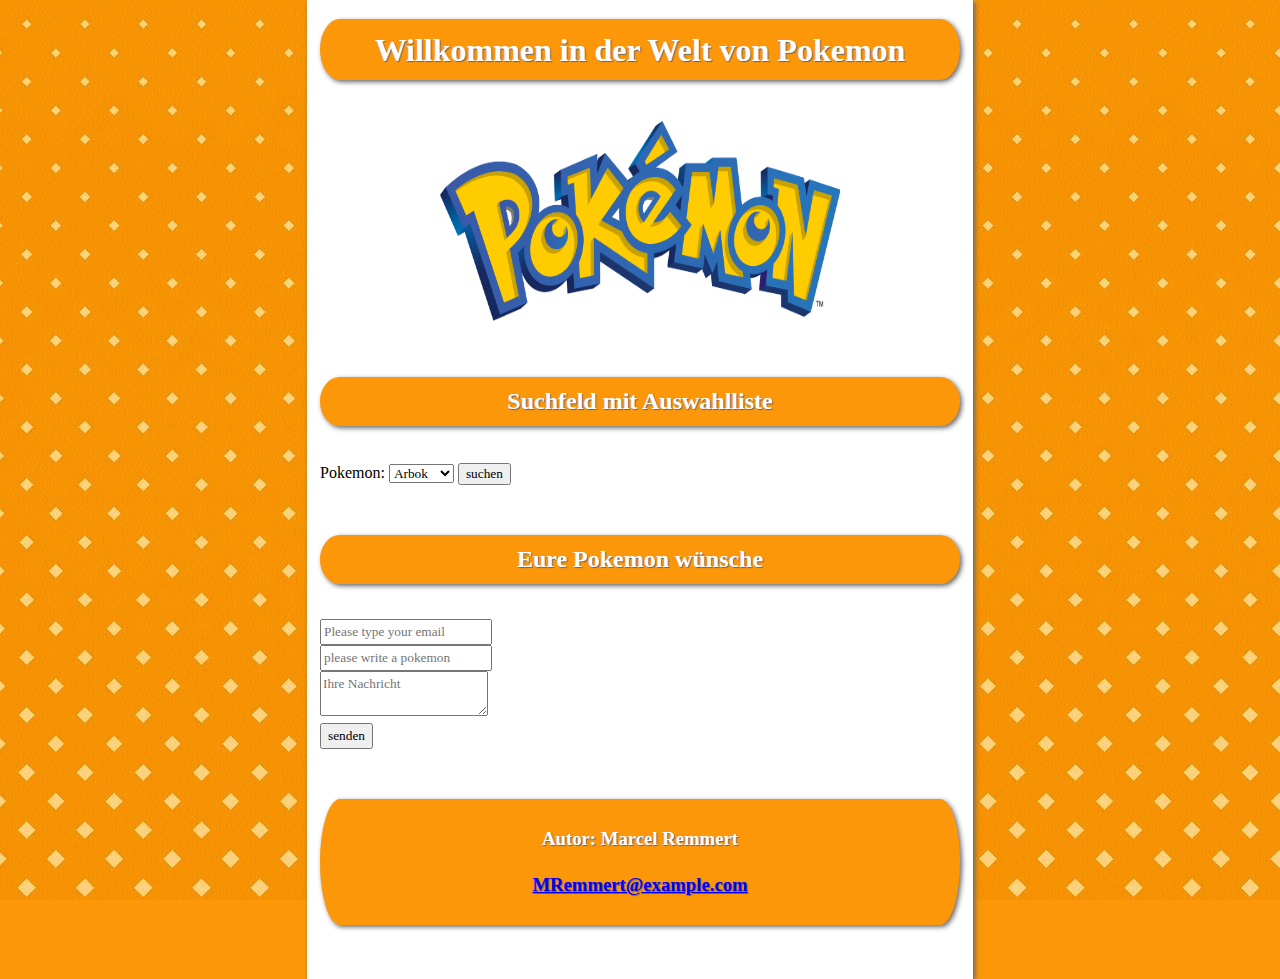
<file: index.html>
<!DOCTYPE html>
<html lang="de">
<head>
    <meta charset="UTF-8">
    <meta http-equiv="X-UA-Compatible" content="IE=edge">
    <meta name="viewport" content="width=device-width, initial-scale=1.0">
    <title>Hauptseite</title>
    <link rel="stylesheet" href="style.css">
</head>
<body>
    <div class="hauptbehaelter">
        <h1>Willkommen in der Welt von Pokemon</h1>
        <section class="padding-lr20">
            <img class="logo" src="images/International_Pokémon_logo.svg.png" alt="Das Logo von Pokemon">
            <p>

            </p>
        </section>
        <section>
            <h2>Suchfeld mit Auswahlliste</h2>
            <label for="pok">Pokemon:</label>
            <select name="pokemon" id="pok">
                <option value="arbok.html">Arbok</option>
                <option value="pikachu.html">Pikachu</option>
                <option value="raichu.html">Raichu</option>

            </select>

            <input type="button" value="suchen" onclick="location.href=(document.getElementById('pok').value)"/>
            
        </section>
        <section>
            <h2>Eure Pokemon wünsche</h2>
            <form action="index.html" method="post" target="_self">
                <div>
                     <input type="email" name="email" placeholder="Please type your email" required/>
                </div>

                <div>
                    <input type="text" name="pokemonName" minlength="2" placeholder="please write a pokemon"/> 
                </div>

                <div>
                    <textarea name="message" placeholder="Ihre Nachricht"></textarea>
                </div>

                <button type="submit">senden</button>
            </form>
        </section>
        <footer>
            <h3><p>Autor: Marcel Remmert</p>
            <p><a href="mailto:MRemmert@example.com">MRemmert@example.com</a></p></h3>
        </footer> 
    </div>
</body>
</html>
</file>
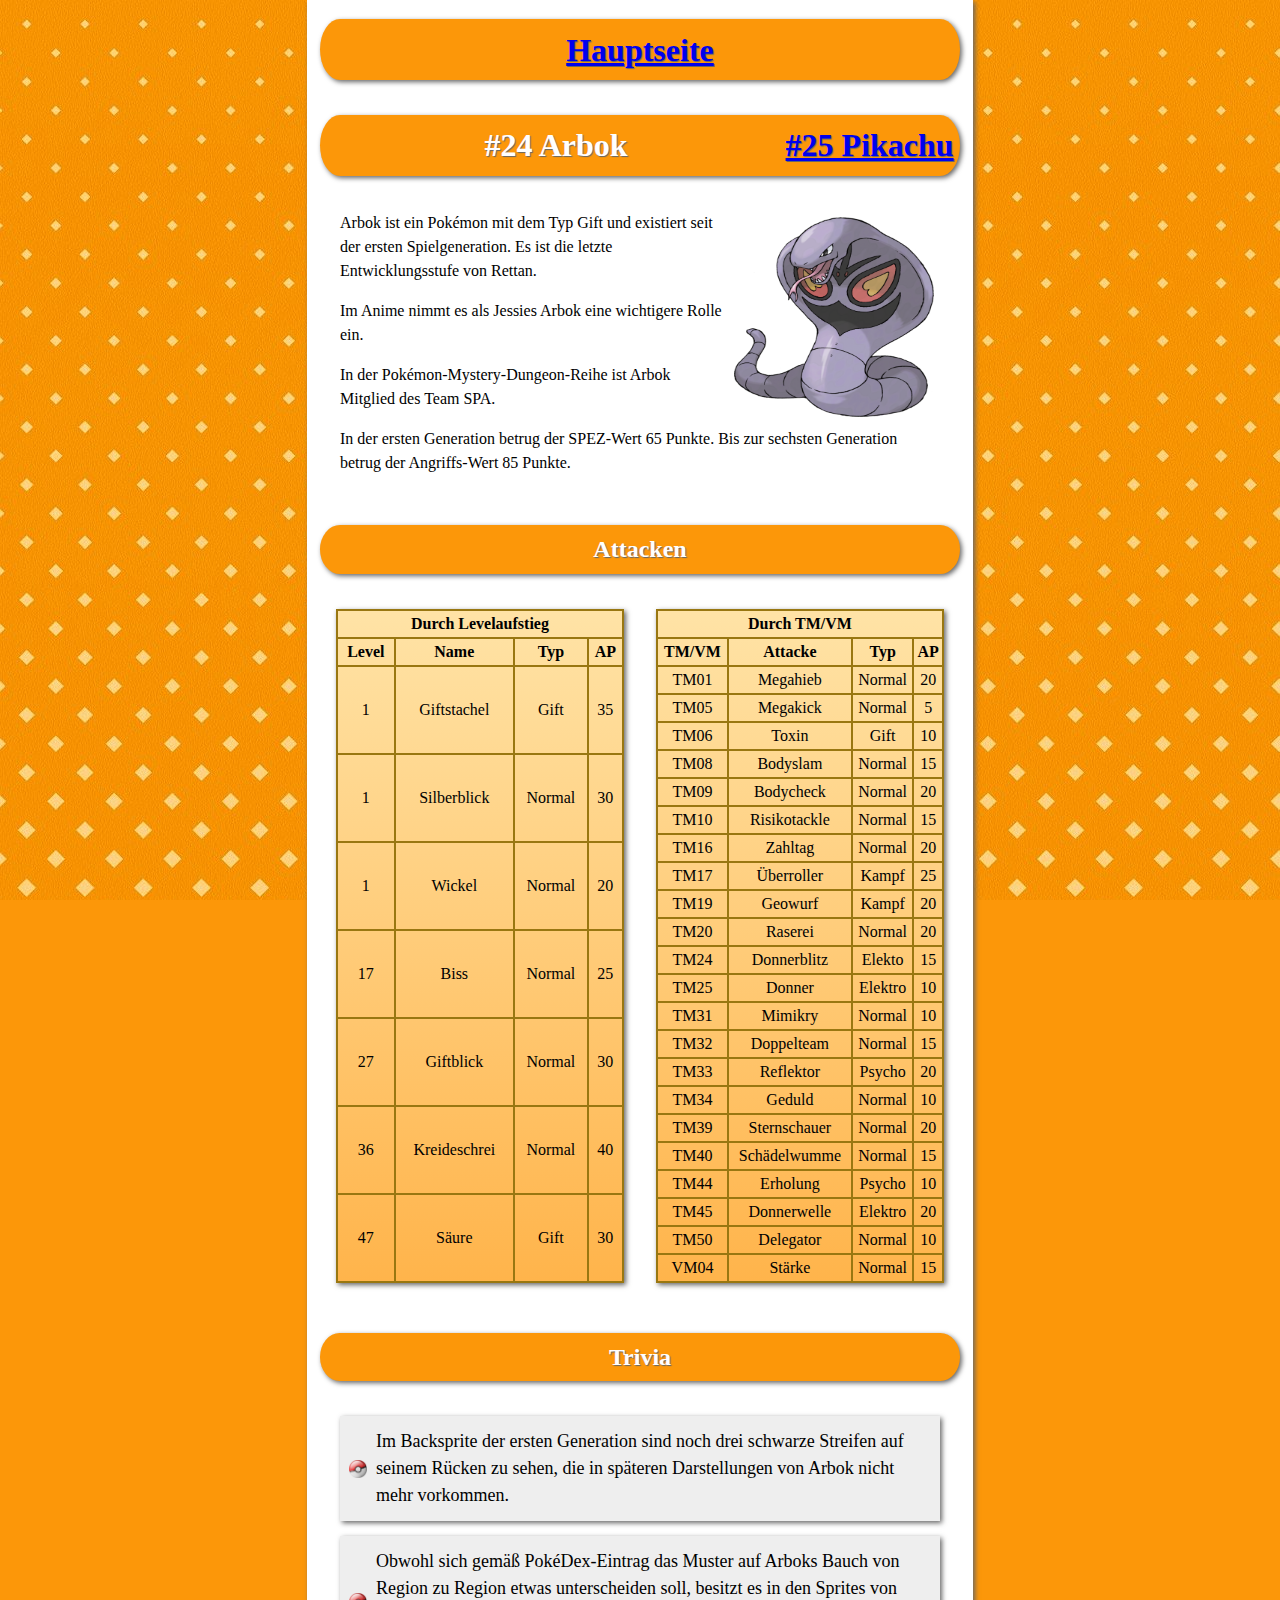
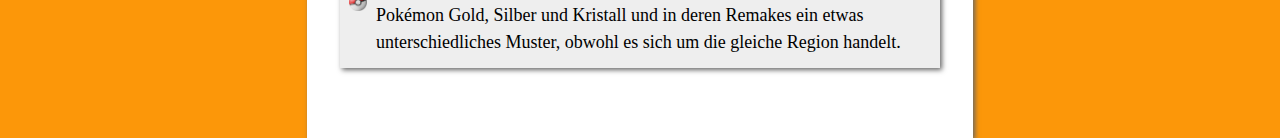
<file: arbok.html>
<!DOCTYPE html>
<html lang="de">

<head>
    <meta charset="UTF-8">
    <meta name="viewport" content="width=device-width, initial-scale=1.0">
    <title>Arbok Steckbrief</title>
    <link rel="stylesheet" href="style.css">
</head>

<body>
    <div class="hauptbehaelter">
        <h1><a href="index.html">Hauptseite</a></h1>
        <h1>#24 Arbok <a class="next" href="pikachu.html">#25 Pikachu</a> </h1>
        
        <section class="padding-lr20">
            <img class="bild" src="images/534px-Sugimori_024.png" alt="Ein Bild von Arbok">
            <p>Arbok ist ein Pokémon mit dem Typ Gift und existiert seit der ersten Spielgeneration. Es ist die letzte Entwicklungsstufe von Rettan. 
            </p>
            <p>
                Im Anime nimmt es als Jessies Arbok eine wichtigere Rolle ein. 
            </p>
            <p>
                In der Pokémon-Mystery-Dungeon-Reihe ist Arbok Mitglied des Team SPA. 
            </p>
            <p>
                In der ersten Generation betrug der SPEZ-Wert 65 Punkte.
                Bis zur sechsten Generation betrug der Angriffs-Wert 85 Punkte. 
            </p>
        </section>
        <section>
            <h2>Attacken</h2>
            <div class="tabellenbehaelter">
                <table>
                    <thead>
                        <tr>
                            <th colspan="4">Durch Levelaufstieg</th>
                        </tr>
                        <tr>
                            <th>Level</th>
                            <th>Name</th>
                            <th>Typ</th>
                            <th>AP</th>
                        </tr>
                    </thead>
                    <tbody>
                        <tr>
                            <td>1</td>
                            <td>Giftstachel</td>
                            <td>Gift</td>
                            <td>35</td>
                        </tr>
                        <tr>
                            <td>1</td>
                            <td>Silberblick</td>
                            <td>Normal</td>
                            <td>30</td>
                        </tr>
                        <tr>
                            <td>1</td>
                            <td>Wickel</td>
                            <td>Normal</td>
                            <td>20</td>
                        </tr>
                        <tr>
                            <td>17</td>
                            <td>Biss</td>
                            <td>Normal</td>
                            <td>25</td>
                        </tr>
                        <tr>
                            <td>27</td>
                            <td>Giftblick</td>
                            <td>Normal</td>
                            <td>30</td>
                        </tr>
                        <tr>
                            <td>36</td>
                            <td>Kreideschrei</td>
                            <td>Normal</td>
                            <td>40</td>
                        </tr>
                        <tr>
                            <td>47</td>
                            <td>Säure</td>
                            <td>Gift</td>
                            <td>30</td>
                        </tr>
                    </tbody>
                </table>
                <table>
                    <thead>
                        <tr>
                            <th colspan="4">Durch TM/VM</th>
                        </tr>
                        <tr>
                            <th>TM/VM</th>
                            <th>Attacke</th>
                            <th>Typ</th>
                            <th>AP</th>
                        </tr>
                    </thead>
                    <tbody>
                        <tr>
                            <td>TM01</td>
                            <td>Megahieb</td>
                            <td>Normal</td>
                            <td>20</td>
                        </tr>
                        <tr>
                            <td>TM05</td>
                            <td>Megakick</td>
                            <td>Normal</td>
                            <td>5</td>
                        </tr>
                        <tr>
                            <td>TM06</td>
                            <td>Toxin</td>
                            <td>Gift</td>
                            <td>10</td>
                        </tr>
                        <tr>
                            <td>TM08</td>
                            <td>Bodyslam</td>
                            <td>Normal</td>
                            <td>15</td>
                        </tr>
                        <tr>
                            <td>TM09</td>
                            <td>Bodycheck</td>
                            <td>Normal</td>
                            <td>20</td>
                        </tr>
                        <tr>
                            <td>TM10</td>
                            <td>Risikotackle</td>
                            <td>Normal</td>
                            <td>15</td>
                        </tr>
                        <tr>
                            <td>TM16</td>
                            <td>Zahltag</td>
                            <td>Normal</td>
                            <td>20</td>
                        </tr>
                        <tr>
                            <td>TM17</td>
                            <td>Überroller</td>
                            <td>Kampf</td>
                            <td>25</td>
                        </tr>
                        <tr>
                            <td>TM19</td>
                            <td>Geowurf</td>
                            <td>Kampf</td>
                            <td>20</td>
                        </tr>
                        <tr>
                            <td>TM20</td>
                            <td>Raserei</td>
                            <td>Normal</td>
                            <td>20</td>
                        </tr>
                        <tr>
                            <td>TM24</td>
                            <td>Donnerblitz</td>
                            <td>Elekto</td>
                            <td>15</td>
                        </tr>
                        <tr>
                            <td>TM25</td>
                            <td>Donner</td>
                            <td>Elektro</td>
                            <td>10</td>
                        </tr>
                        <tr>
                            <td>TM31</td>
                            <td>Mimikry</td>
                            <td>Normal</td>
                            <td>10</td>
                        </tr>
                        <tr>
                            <td>TM32</td>
                            <td>Doppelteam</td>
                            <td>Normal</td>
                            <td>15</td>
                        </tr>
                        <tr>
                            <td>TM33</td>
                            <td>Reflektor</td>
                            <td>Psycho</td>
                            <td>20</td>
                        </tr>
                        <tr>
                            <td>TM34</td>
                            <td>Geduld</td>
                            <td>Normal</td>
                            <td>10</td>
                        </tr>
                        <tr>
                            <td>TM39</td>
                            <td>Sternschauer</td>
                            <td>Normal</td>
                            <td>20</td>
                        </tr>
                        <tr>
                            <td>TM40</td>
                            <td>Schädelwumme</td>
                            <td>Normal</td>
                            <td>15</td>
                        </tr>
                        <tr>
                            <td>TM44</td>
                            <td>Erholung</td>
                            <td>Psycho</td>
                            <td>10</td>
                        </tr>
                        <tr>
                            <td>TM45</td>
                            <td>Donnerwelle</td>
                            <td>Elektro</td>
                            <td>20</td>
                        </tr>
                        <tr>
                            <td>TM50</td>
                            <td>Delegator</td>
                            <td>Normal</td>
                            <td>10</td>
                        </tr>
                        <tr>
                            <td>VM04</td>
                            <td>Stärke</td>
                            <td>Normal</td>
                            <td>15</td>
                        </tr>
                    </tbody>
                </table>
            </div>
        </section>
        <section>
            <h2>Trivia</h2>
            <ul class="padding-lr20">
                <li>Im Backsprite der ersten Generation sind noch drei schwarze Streifen auf seinem Rücken zu sehen, die in späteren Darstellungen von Arbok nicht mehr vorkommen.</li>
                <li>Obwohl sich gemäß PokéDex-Eintrag das Muster auf Arboks Bauch von Region zu Region etwas unterscheiden soll, besitzt es in den Sprites von Pokémon Gold, Silber und Kristall 
                    und in deren Remakes ein etwas unterschiedliches Muster, obwohl es sich um die gleiche Region handelt.</li>
            </ul>
        </section>
    </div>
</body>

</html>
</file>
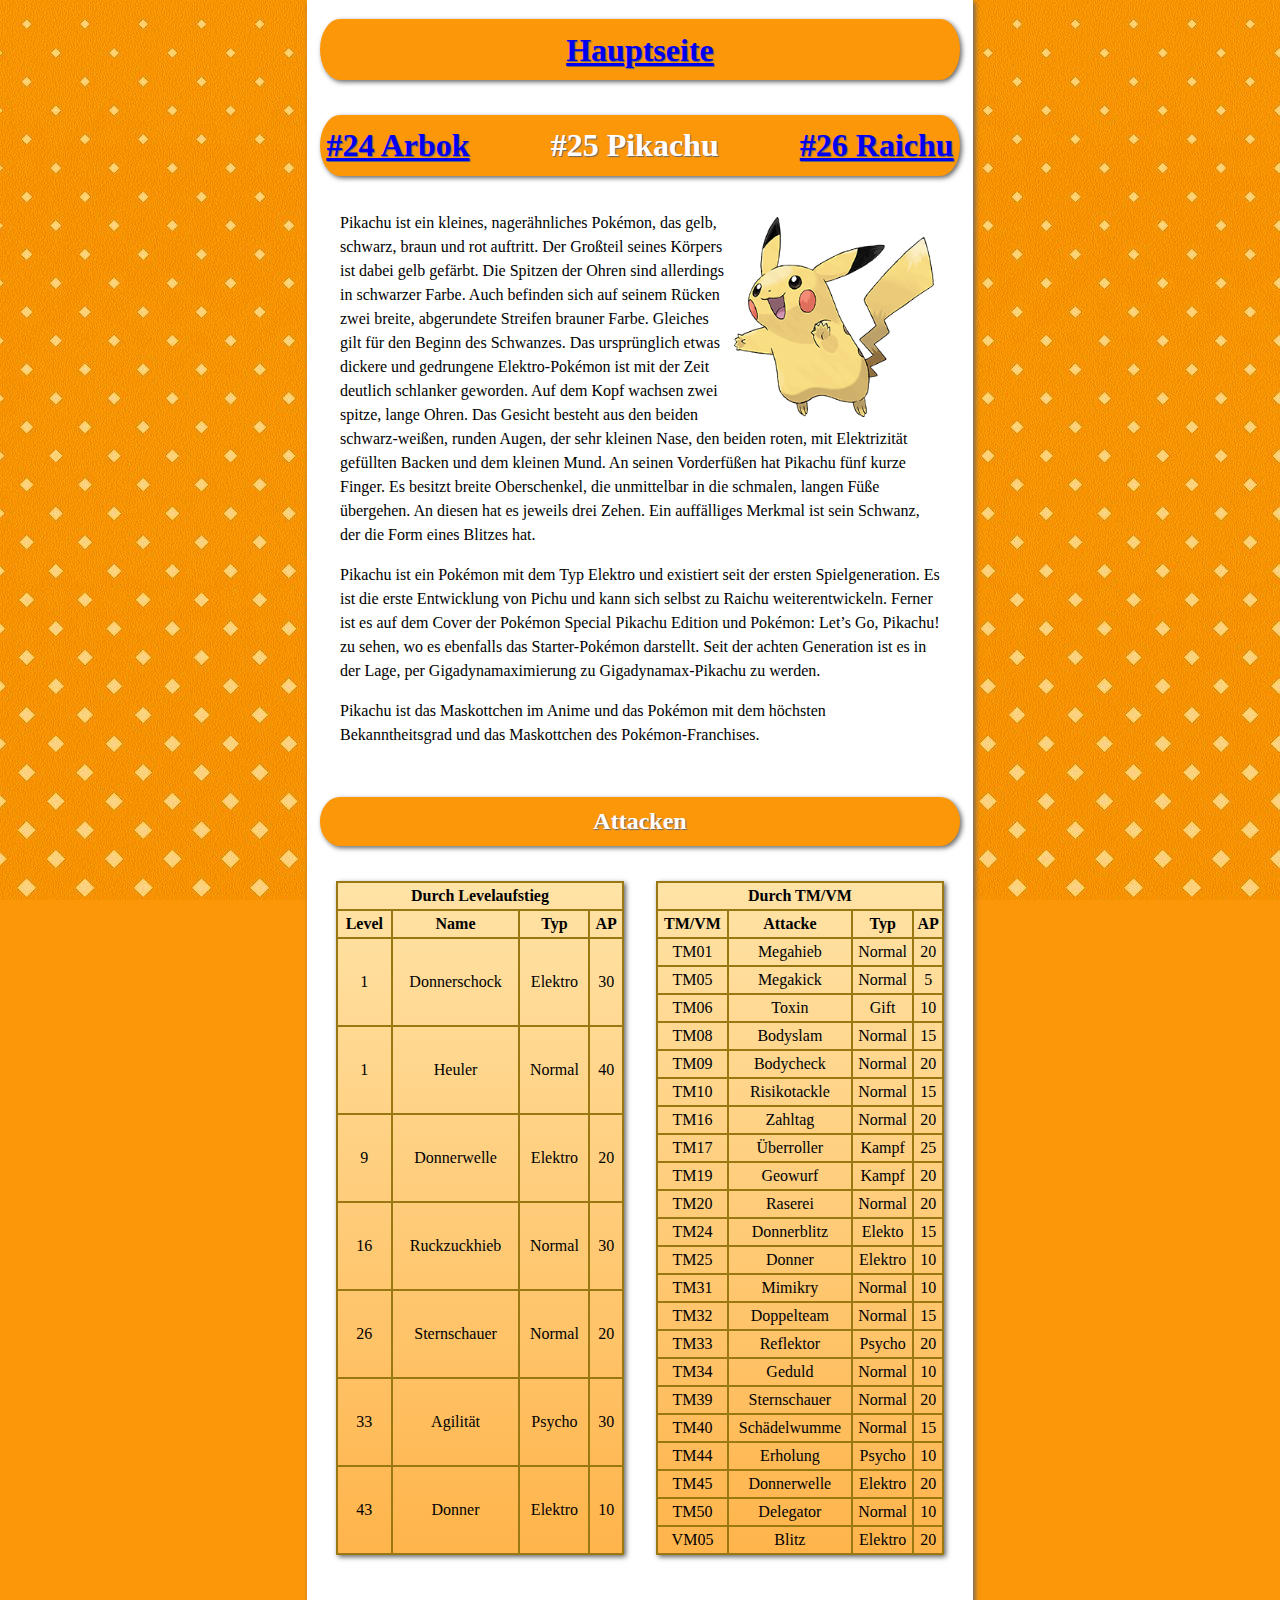
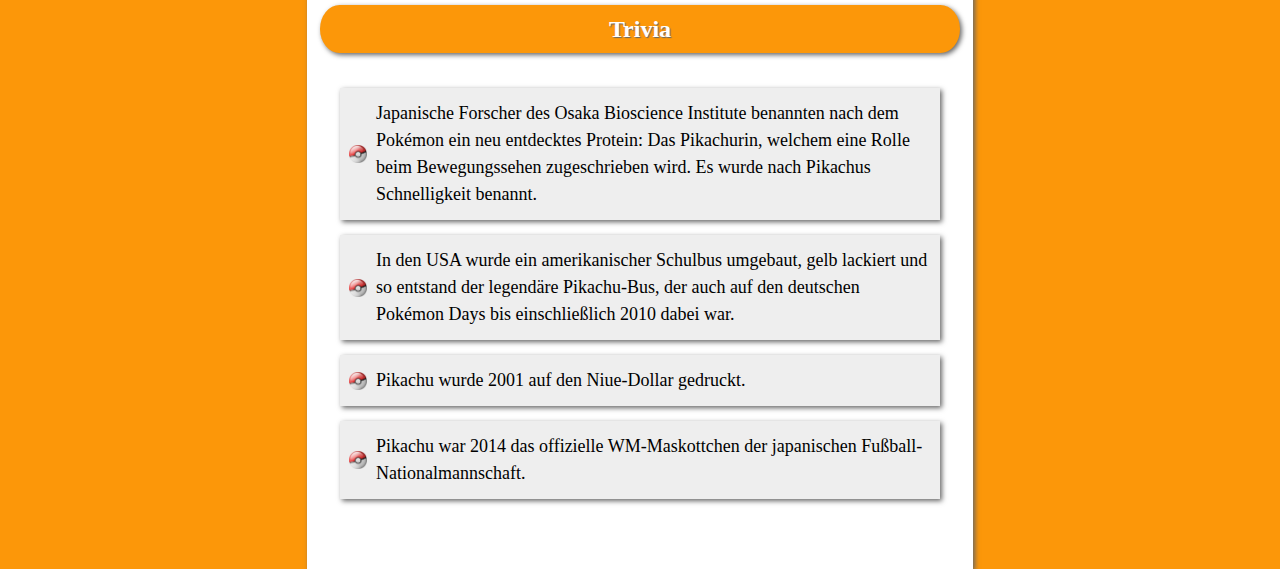
<file: pikachu.html>
<!DOCTYPE html>
<html lang="de">

<head>
    <meta charset="UTF-8">
    <meta name="viewport" content="width=device-width, initial-scale=1.0">
    <title>Pikachu Steckbrief</title>
    <link rel="stylesheet" href="style.css">
</head>

<body>
    <div class="hauptbehaelter">
        <h1><a href="index.html">Hauptseite</a></h1>
        <h1><a class="pre" href="arbok.html">#24 Arbok</a> #25 Pikachu <a class="next" href="raichu.html">#26 Raichu</a></h1>
        <section class="padding-lr20">
            <img class="bild" src="images/pikachu.png" alt="Ein Bild von Pikachu">
            <p>Pikachu ist ein kleines, nagerähnliches Pokémon, das gelb, schwarz, braun und rot auftritt. Der Großteil
                seines Körpers ist dabei gelb gefärbt. Die Spitzen der Ohren sind allerdings in schwarzer Farbe. 
                Auch befinden sich auf seinem Rücken zwei breite, abgerundete Streifen brauner Farbe. 
                Gleiches gilt für den Beginn des Schwanzes.
                Das ursprünglich etwas dickere und gedrungene Elektro-Pokémon ist mit der Zeit deutlich schlanker geworden.
                Auf dem Kopf wachsen zwei spitze, lange Ohren. 
                Das Gesicht besteht aus den beiden schwarz-weißen, runden Augen,
                der sehr kleinen Nase, den beiden roten, mit Elektrizität gefüllten Backen und dem kleinen Mund. 
                An seinen Vorderfüßen hat Pikachu fünf kurze Finger. 
                Es besitzt breite Oberschenkel, die unmittelbar in die schmalen, langen Füße übergehen. 
                An diesen hat es jeweils drei Zehen. Ein auffälliges Merkmal ist sein Schwanz, der die Form eines Blitzes hat.
            </p>
            <p>
                Pikachu ist ein Pokémon mit dem Typ Elektro und existiert seit der ersten Spielgeneration. Es ist die
                erste
                Entwicklung von Pichu und kann sich selbst zu Raichu weiterentwickeln. Ferner ist es auf dem Cover der
                Pokémon
                Special Pikachu Edition und Pokémon: Let’s Go, Pikachu! zu sehen, wo es ebenfalls das Starter-Pokémon
                darstellt.
                Seit der achten Generation ist es in der Lage, per Gigadynamaximierung zu Gigadynamax-Pikachu zu werden.
            </p>
            <p>
                Pikachu ist das Maskottchen im Anime und das Pokémon mit dem höchsten Bekanntheitsgrad und das
                Maskottchen des Pokémon-Franchises.
            </p>
        </section>
        <section>
            <h2>Attacken</h2>
            <div class="tabellenbehaelter">
                <table>
                    <thead>
                        <tr>
                            <th colspan="4">Durch Levelaufstieg</th>
                        </tr>
                        <tr>
                            <th>Level</th>
                            <th>Name</th>
                            <th>Typ</th>
                            <th>AP</th>
                        </tr>
                    </thead>
                    <tbody>
                        <tr>
                            <td>1</td>
                            <td>Donnerschock</td>
                            <td>Elektro</td>
                            <td>30</td>
                        </tr>
                        <tr>
                            <td>1</td>
                            <td>Heuler</td>
                            <td>Normal</td>
                            <td>40</td>
                        </tr>
                        <tr>
                            <td>9</td>
                            <td>Donnerwelle</td>
                            <td>Elektro</td>
                            <td>20</td>
                        </tr>
                        <tr>
                            <td>16</td>
                            <td>Ruckzuckhieb</td>
                            <td>Normal</td>
                            <td>30</td>
                        </tr>
                        <tr>
                            <td>26</td>
                            <td>Sternschauer</td>
                            <td>Normal</td>
                            <td>20</td>
                        </tr>
                        <tr>
                            <td>33</td>
                            <td>Agilität</td>
                            <td>Psycho</td>
                            <td>30</td>
                        </tr>
                        <tr>
                            <td>43</td>
                            <td>Donner</td>
                            <td>Elektro</td>
                            <td>10</td>
                        </tr>
                    </tbody>
                </table>
                <table>
                    <thead>
                        <tr>
                            <th colspan="4">Durch TM/VM</th>
                        </tr>
                        <tr>
                            <th>TM/VM</th>
                            <th>Attacke</th>
                            <th>Typ</th>
                            <th>AP</th>
                        </tr>
                    </thead>
                    <tbody>
                        <tr>
                            <td>TM01</td>
                            <td>Megahieb</td>
                            <td>Normal</td>
                            <td>20</td>
                        </tr>
                        <tr>
                            <td>TM05</td>
                            <td>Megakick</td>
                            <td>Normal</td>
                            <td>5</td>
                        </tr>
                        <tr>
                            <td>TM06</td>
                            <td>Toxin</td>
                            <td>Gift</td>
                            <td>10</td>
                        </tr>
                        <tr>
                            <td>TM08</td>
                            <td>Bodyslam</td>
                            <td>Normal</td>
                            <td>15</td>
                        </tr>
                        <tr>
                            <td>TM09</td>
                            <td>Bodycheck</td>
                            <td>Normal</td>
                            <td>20</td>
                        </tr>
                        <tr>
                            <td>TM10</td>
                            <td>Risikotackle</td>
                            <td>Normal</td>
                            <td>15</td>
                        </tr>
                        <tr>
                            <td>TM16</td>
                            <td>Zahltag</td>
                            <td>Normal</td>
                            <td>20</td>
                        </tr>
                        <tr>
                            <td>TM17</td>
                            <td>Überroller</td>
                            <td>Kampf</td>
                            <td>25</td>
                        </tr>
                        <tr>
                            <td>TM19</td>
                            <td>Geowurf</td>
                            <td>Kampf</td>
                            <td>20</td>
                        </tr>
                        <tr>
                            <td>TM20</td>
                            <td>Raserei</td>
                            <td>Normal</td>
                            <td>20</td>
                        </tr>
                        <tr>
                            <td>TM24</td>
                            <td>Donnerblitz</td>
                            <td>Elekto</td>
                            <td>15</td>
                        </tr>
                        <tr>
                            <td>TM25</td>
                            <td>Donner</td>
                            <td>Elektro</td>
                            <td>10</td>
                        </tr>
                        <tr>
                            <td>TM31</td>
                            <td>Mimikry</td>
                            <td>Normal</td>
                            <td>10</td>
                        </tr>
                        <tr>
                            <td>TM32</td>
                            <td>Doppelteam</td>
                            <td>Normal</td>
                            <td>15</td>
                        </tr>
                        <tr>
                            <td>TM33</td>
                            <td>Reflektor</td>
                            <td>Psycho</td>
                            <td>20</td>
                        </tr>
                        <tr>
                            <td>TM34</td>
                            <td>Geduld</td>
                            <td>Normal</td>
                            <td>10</td>
                        </tr>
                        <tr>
                            <td>TM39</td>
                            <td>Sternschauer</td>
                            <td>Normal</td>
                            <td>20</td>
                        </tr>
                        <tr>
                            <td>TM40</td>
                            <td>Schädelwumme</td>
                            <td>Normal</td>
                            <td>15</td>
                        </tr>
                        <tr>
                            <td>TM44</td>
                            <td>Erholung</td>
                            <td>Psycho</td>
                            <td>10</td>
                        </tr>
                        <tr>
                            <td>TM45</td>
                            <td>Donnerwelle</td>
                            <td>Elektro</td>
                            <td>20</td>
                        </tr>
                        <tr>
                            <td>TM50</td>
                            <td>Delegator</td>
                            <td>Normal</td>
                            <td>10</td>
                        </tr>
                        <tr>
                            <td>VM05</td>
                            <td>Blitz</td>
                            <td>Elektro</td>
                            <td>20</td>
                        </tr>
                    </tbody>
                </table>
            </div>
        </section>
        <section>
            <h2>Trivia</h2>
            <ul class="padding-lr20">
                <li>Japanische Forscher des Osaka Bioscience Institute benannten nach dem Pokémon ein neu entdecktes
                    Protein: Das Pikachurin, welchem eine Rolle beim Bewegungssehen zugeschrieben wird. Es wurde nach
                    Pikachus Schnelligkeit benannt.</li>
                <li>In den USA wurde ein amerikanischer Schulbus umgebaut, gelb lackiert und so entstand der legendäre
                    Pikachu-Bus, der auch auf den deutschen Pokémon Days bis einschließlich 2010 dabei war.</li>
                <li>Pikachu wurde 2001 auf den Niue-Dollar gedruckt.</li>
                <li>Pikachu war 2014 das offizielle WM-Maskottchen der japanischen Fußball-Nationalmannschaft.</li>
            </ul>
        </section>
    </div>
</body>

</html>
</file>
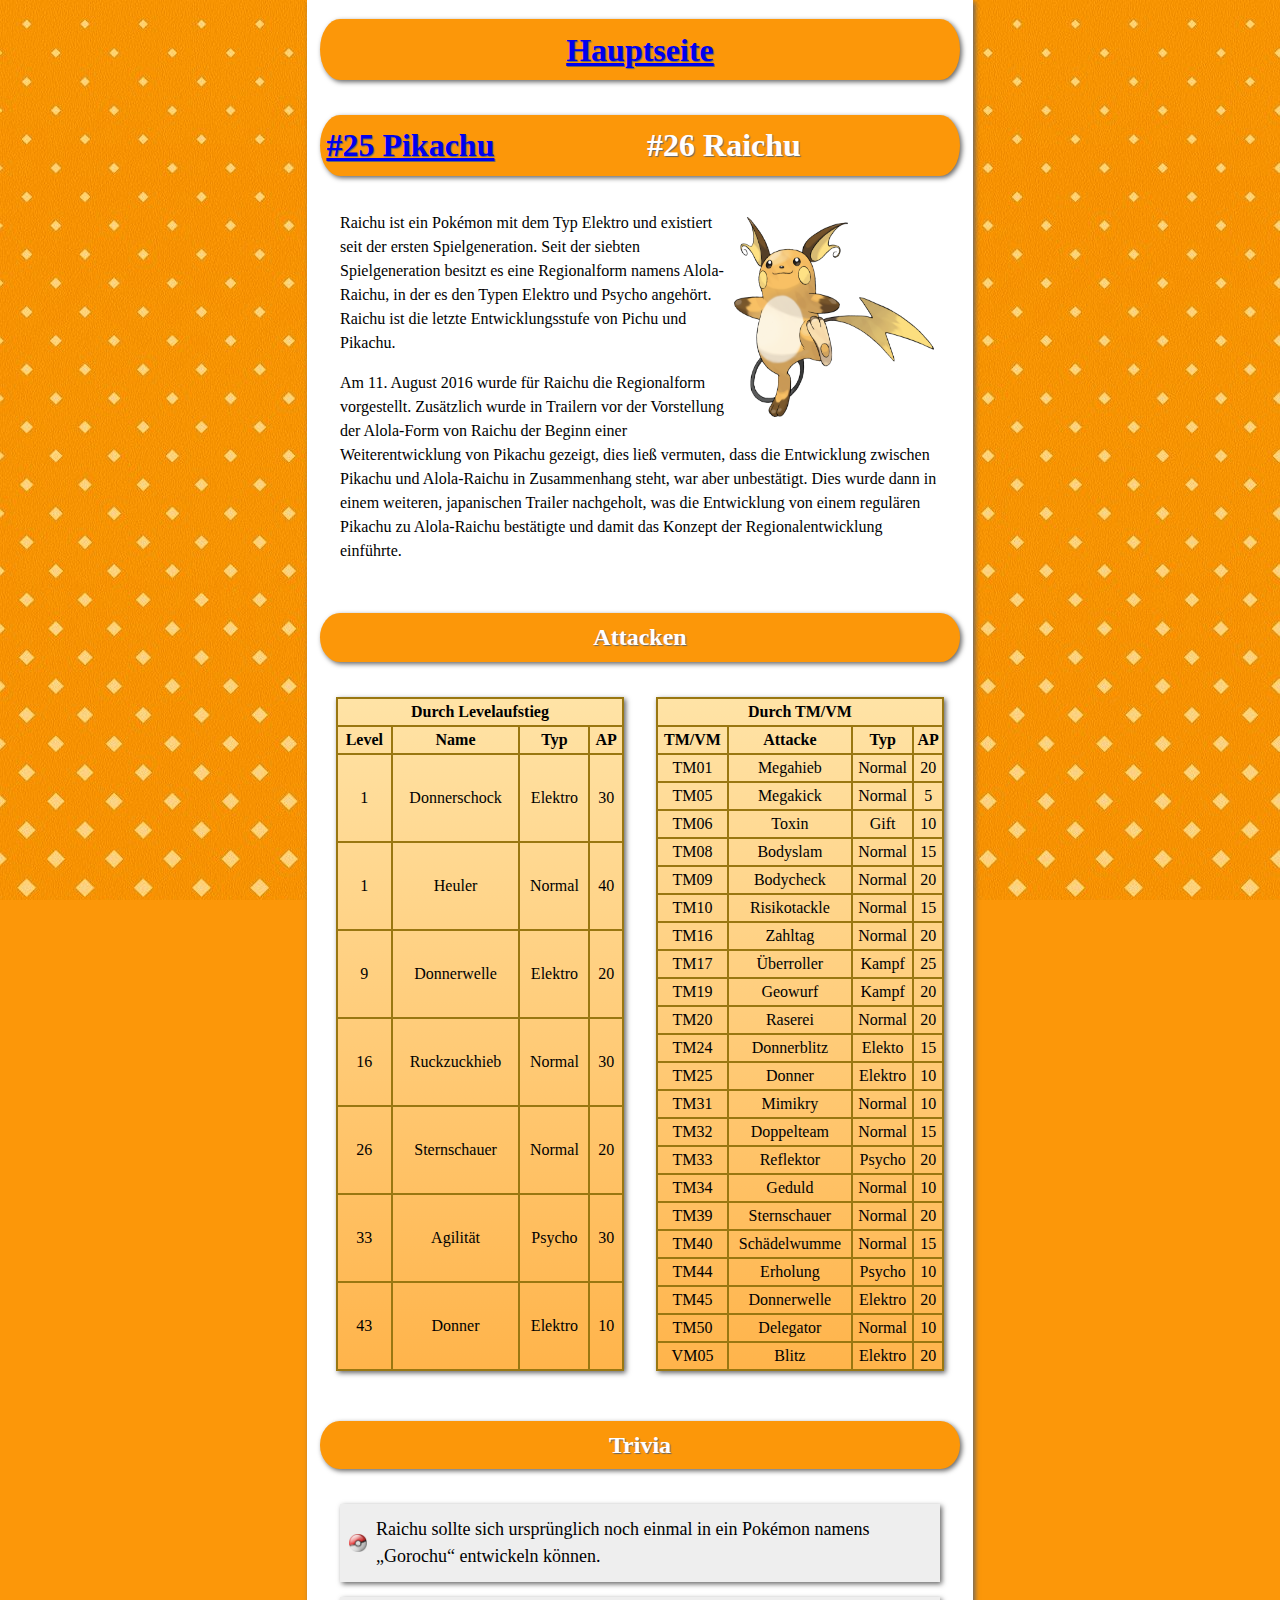
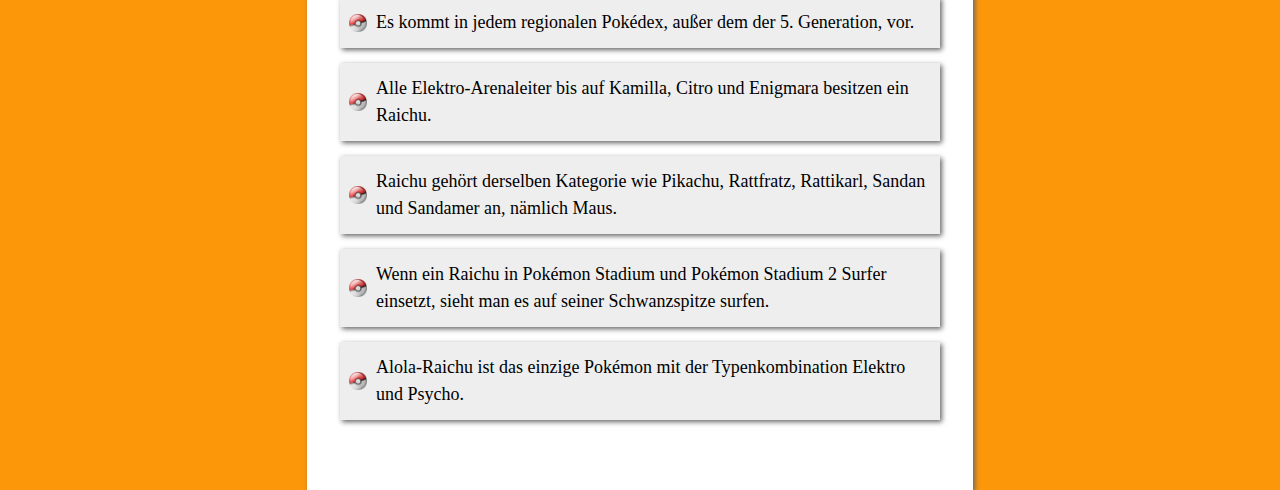
<file: raichu.html>
<!DOCTYPE html>
<html lang="de">

<head>
    <meta charset="UTF-8">
    <meta name="viewport" content="width=device-width, initial-scale=1.0">
    <title>Raichu Steckbrief</title>
    <link rel="stylesheet" href="style.css">
</head>

<body>
    <div class="hauptbehaelter">
        <h1><a href="index.html">Hauptseite</a></h1>
        <h1><a class="pre" href="pikachu.html">#25 Pikachu</a> #26 Raichu</h1>
        
        <section class="padding-lr20">
            <img class="bild" src="images/676px-Sugimori_026.png" alt="Ein Bild von Raichu">
            <p>Raichu ist ein Pokémon mit dem Typ Elektro und existiert seit der ersten Spielgeneration. 
            Seit der siebten Spielgeneration besitzt es eine Regionalform namens Alola-Raichu, in der es den Typen Elektro und Psycho angehört. 
            Raichu ist die letzte Entwicklungsstufe von Pichu und Pikachu. 
            </p>
            <p>
                Am 11. August 2016 wurde für Raichu die Regionalform vorgestellt. 
                Zusätzlich wurde in Trailern vor der Vorstellung der Alola-Form von Raichu der Beginn einer Weiterentwicklung von Pikachu gezeigt, dies ließ vermuten, dass die Entwicklung zwischen Pikachu und Alola-Raichu in Zusammenhang steht, war aber unbestätigt. 
                Dies wurde dann in einem weiteren, japanischen Trailer nachgeholt, was die Entwicklung von einem regulären Pikachu zu Alola-Raichu bestätigte und damit das Konzept der Regionalentwicklung einführte. 
            </p>
        </section>
        <section>
            <h2>Attacken</h2>
            <div class="tabellenbehaelter">
                <table>
                    <thead>
                        <tr>
                            <th colspan="4">Durch Levelaufstieg</th>
                        </tr>
                        <tr>
                            <th>Level</th>
                            <th>Name</th>
                            <th>Typ</th>
                            <th>AP</th>
                        </tr>
                    </thead>
                    <tbody>
                        <tr>
                            <td>1</td>
                            <td>Donnerschock</td>
                            <td>Elektro</td>
                            <td>30</td>
                        </tr>
                        <tr>
                            <td>1</td>
                            <td>Heuler</td>
                            <td>Normal</td>
                            <td>40</td>
                        </tr>
                        <tr>
                            <td>9</td>
                            <td>Donnerwelle</td>
                            <td>Elektro</td>
                            <td>20</td>
                        </tr>
                        <tr>
                            <td>16</td>
                            <td>Ruckzuckhieb</td>
                            <td>Normal</td>
                            <td>30</td>
                        </tr>
                        <tr>
                            <td>26</td>
                            <td>Sternschauer</td>
                            <td>Normal</td>
                            <td>20</td>
                        </tr>
                        <tr>
                            <td>33</td>
                            <td>Agilität</td>
                            <td>Psycho</td>
                            <td>30</td>
                        </tr>
                        <tr>
                            <td>43</td>
                            <td>Donner</td>
                            <td>Elektro</td>
                            <td>10</td>
                        </tr>
                    </tbody>
                </table>
                <table>
                    <thead>
                        <tr>
                            <th colspan="4">Durch TM/VM</th>
                        </tr>
                        <tr>
                            <th>TM/VM</th>
                            <th>Attacke</th>
                            <th>Typ</th>
                            <th>AP</th>
                        </tr>
                    </thead>
                    <tbody>
                        <tr>
                            <td>TM01</td>
                            <td>Megahieb</td>
                            <td>Normal</td>
                            <td>20</td>
                        </tr>
                        <tr>
                            <td>TM05</td>
                            <td>Megakick</td>
                            <td>Normal</td>
                            <td>5</td>
                        </tr>
                        <tr>
                            <td>TM06</td>
                            <td>Toxin</td>
                            <td>Gift</td>
                            <td>10</td>
                        </tr>
                        <tr>
                            <td>TM08</td>
                            <td>Bodyslam</td>
                            <td>Normal</td>
                            <td>15</td>
                        </tr>
                        <tr>
                            <td>TM09</td>
                            <td>Bodycheck</td>
                            <td>Normal</td>
                            <td>20</td>
                        </tr>
                        <tr>
                            <td>TM10</td>
                            <td>Risikotackle</td>
                            <td>Normal</td>
                            <td>15</td>
                        </tr>
                        <tr>
                            <td>TM16</td>
                            <td>Zahltag</td>
                            <td>Normal</td>
                            <td>20</td>
                        </tr>
                        <tr>
                            <td>TM17</td>
                            <td>Überroller</td>
                            <td>Kampf</td>
                            <td>25</td>
                        </tr>
                        <tr>
                            <td>TM19</td>
                            <td>Geowurf</td>
                            <td>Kampf</td>
                            <td>20</td>
                        </tr>
                        <tr>
                            <td>TM20</td>
                            <td>Raserei</td>
                            <td>Normal</td>
                            <td>20</td>
                        </tr>
                        <tr>
                            <td>TM24</td>
                            <td>Donnerblitz</td>
                            <td>Elekto</td>
                            <td>15</td>
                        </tr>
                        <tr>
                            <td>TM25</td>
                            <td>Donner</td>
                            <td>Elektro</td>
                            <td>10</td>
                        </tr>
                        <tr>
                            <td>TM31</td>
                            <td>Mimikry</td>
                            <td>Normal</td>
                            <td>10</td>
                        </tr>
                        <tr>
                            <td>TM32</td>
                            <td>Doppelteam</td>
                            <td>Normal</td>
                            <td>15</td>
                        </tr>
                        <tr>
                            <td>TM33</td>
                            <td>Reflektor</td>
                            <td>Psycho</td>
                            <td>20</td>
                        </tr>
                        <tr>
                            <td>TM34</td>
                            <td>Geduld</td>
                            <td>Normal</td>
                            <td>10</td>
                        </tr>
                        <tr>
                            <td>TM39</td>
                            <td>Sternschauer</td>
                            <td>Normal</td>
                            <td>20</td>
                        </tr>
                        <tr>
                            <td>TM40</td>
                            <td>Schädelwumme</td>
                            <td>Normal</td>
                            <td>15</td>
                        </tr>
                        <tr>
                            <td>TM44</td>
                            <td>Erholung</td>
                            <td>Psycho</td>
                            <td>10</td>
                        </tr>
                        <tr>
                            <td>TM45</td>
                            <td>Donnerwelle</td>
                            <td>Elektro</td>
                            <td>20</td>
                        </tr>
                        <tr>
                            <td>TM50</td>
                            <td>Delegator</td>
                            <td>Normal</td>
                            <td>10</td>
                        </tr>
                        <tr>
                            <td>VM05</td>
                            <td>Blitz</td>
                            <td>Elektro</td>
                            <td>20</td>
                        </tr>
                    </tbody>
                </table>
            </div>
        </section>
        <section>
            <h2>Trivia</h2>
            <ul class="padding-lr20">
                <li>Raichu sollte sich ursprünglich noch einmal in ein Pokémon namens „Gorochu“ entwickeln können.</li>
                <li>Es kommt in jedem regionalen Pokédex, außer dem der 5. Generation, vor.</li>
                <li>Alle Elektro-Arenaleiter bis auf Kamilla, Citro und Enigmara besitzen ein Raichu.</li>
                <li>Raichu gehört derselben Kategorie wie Pikachu, Rattfratz, Rattikarl, Sandan und Sandamer an, nämlich Maus.</li>
                <li>Wenn ein Raichu in Pokémon Stadium und Pokémon Stadium 2 Surfer einsetzt, sieht man es auf seiner Schwanzspitze surfen.</li>
                <li>Alola-Raichu ist das einzige Pokémon mit der Typenkombination Elektro und Psycho.</li>
            </ul>
        </section>
    </div>
</body>

</html>
</file>
<file: style.css>
* {
    font-family: "Times New Roman", sans-serif;
    line-height: 1.5;
}

h1 {
    margin-top: 0;
    font-size: large;
}

ul {
    margin-bottom: 0;
    list-style-type: none;
}

h1, h2, h3{
    background: #fc9709;
    color: white;
    text-align: center;
    padding: 1%;
    box-shadow: 2px 2px 5px #666666;
    text-shadow: 1px 1px 1px #666666;
    border-radius: 20px/50%;
    margin-bottom: 35px;
}

.padding-lr20 {
    padding-left: 20px;
    padding-right: 20px;
}

section {
    margin-bottom: 50px;
}

table, th, td {
    border: 2px solid #997711;
    border-collapse: collapse;
}

table {
    width: 95%;
    text-align: center;
    background: linear-gradient(#ffe3a6, #ffb44b);
    box-shadow: 2px 2px 5px #666666;
    margin: 5% auto;
}

li {
    box-shadow: 2px 2px 5px #666666;
    margin-bottom: 15px;
    padding: 2%;
    font-size: large;
    background: #eeeeee;
}

img {
    margin: auto;
    display: block;
    width: 200px;
    height: 200px;
}

.next {
    float: right;
}

.pre {
    float: left;
}



@media (min-width: 576px){
    .tabellenbehaelter {
        display: flex;
        justify-content: space-around;
    }

    table {
        width: 45%;
        margin: 0;
    }

    img {
        padding: 1%;
    }

    .bild {
        float: right;
    }

    .logo {
        float: center;
        width: 400px;
        height: 200px;
    }

    h1 {
        font-size: xx-large;
    }
}

@media (min-width: 1200px){
    .hauptbehaelter {
        background: white;
        width: 50%;
        margin: 0px auto;
        padding: 1.5% 1%;
        box-shadow: 2px 2px 5px #666666;
    }

    body {
        background: #fc9709 url(images/hintergrund.jpg) fixed;
        margin: 0;
    }

    li{
        background: #eeeeee url(images/pokeball.png);
        background-size: 3%;
        background-repeat: no-repeat;
        background-position: 1.5% center;
        padding-left: 6%;
    }


}
</file>
